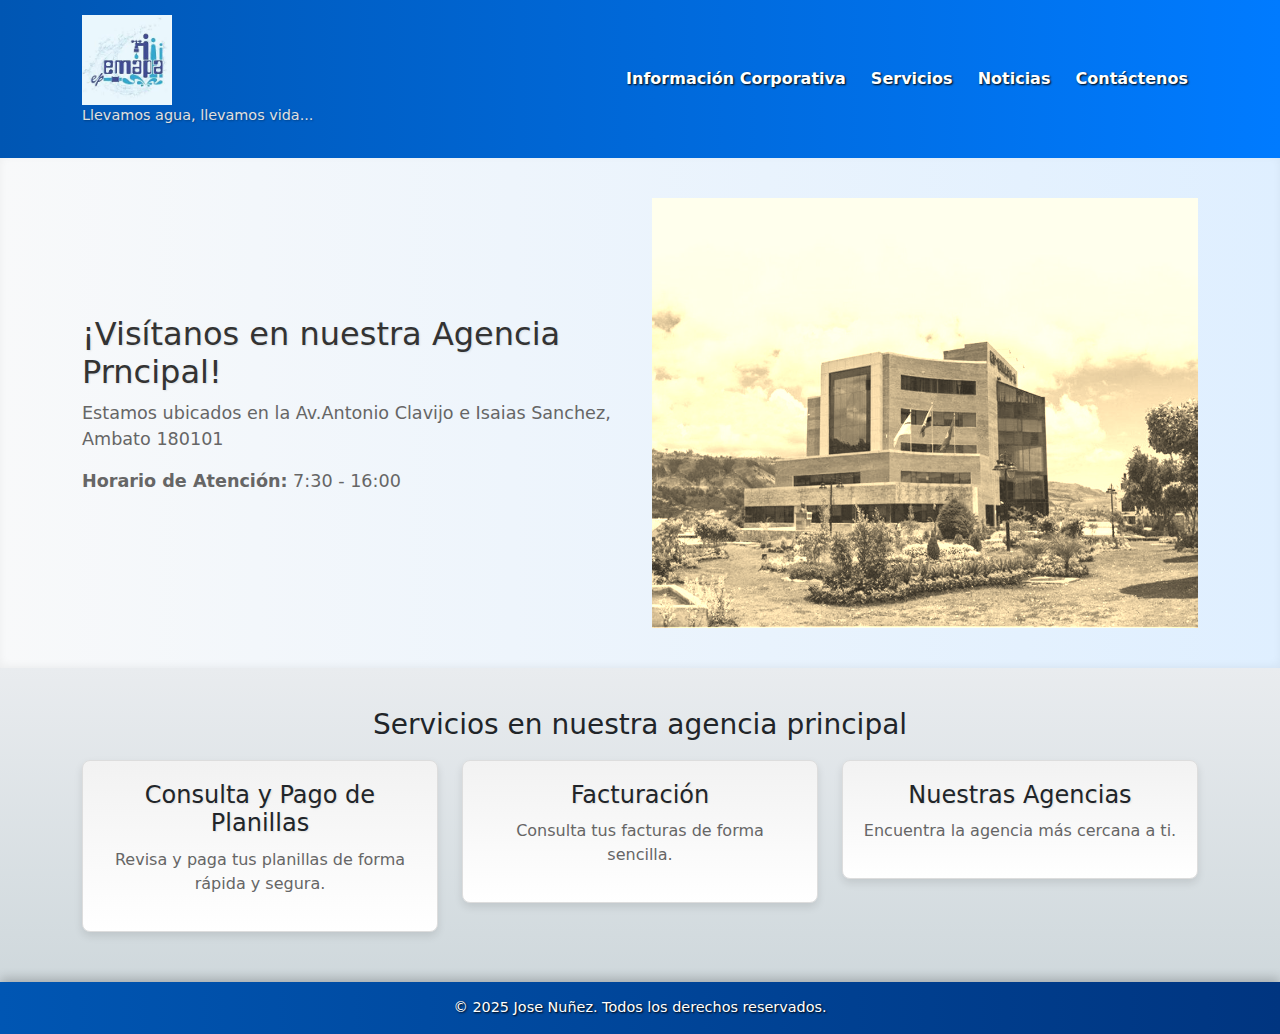
<file: index.html>
<!DOCTYPE html>
<html lang="es">
<head>
  <meta charset="UTF-8">
  <meta name="viewport" content="width=device-width, initial-scale=1.0">
  <title>EMAPA - Página de principal</title>
  <link href="https://cdn.jsdelivr.net/npm/bootstrap@5.3.0/dist/css/bootstrap.min.css" rel="stylesheet"> <!--Es una libreria de css-->
  <link rel="stylesheet" href="estilos.css">
</head>
<body>
  <header class="header">
    <div class="container d-flex justify-content-between align-items-center">
      <div class="logo">
        <img src="descarga.jpg" alt="EMAPA logo" class="logo-imp">
        <p class="slogan">Llevamos agua, llevamos vida...</p>
      </div>
      <nav class="menu">
        <a href="información.html">Información Corporativa</a>
        <a href="servicios.html">Servicios</a>
        <a href="noticias.html">Noticias</a>
        <a href="contactenos.html">Contáctenos</a>
      </nav>
    </div>
  </header>
  <div class="hero-section">
    <div class="container">
      <div class="row align-items-center">
        <div class="col-md-6 text-center text-md-start">
          <h2>¡Visítanos en nuestra Agencia Prncipal!</h2>
          <p>Estamos ubicados en la Av.Antonio Clavijo e Isaias Sanchez, Ambato 180101</p>
          <p><strong>Horario de Atención:</strong> 7:30 - 16:00</p>
        </div>
        <div class="col-md-6 text-center">
          <img id="filtro1" src="157.jpeg" alt="Agencia Sur" class="img-fluid">
        </div>
      </div>
    </div>
  </div>
  <section class="services-section">
    <div class="container text-center">
      <h3>Servicios en nuestra agencia principal</h3>
      <div class="row">
        <div class="col-md-4">
          <div class="service-card">
            <h4>Consulta y Pago de Planillas</h4>
            <p>Revisa y paga tus planillas de forma rápida y segura.</p>
          </div>
        </div>
        <div class="col-md-4">
          <div class="service-card">
            <h4>Facturación</h4>
            <p>Consulta tus facturas de forma sencilla.</p>
          </div>
        </div>
        <div class="col-md-4">
          <div class="service-card">
            <h4>Nuestras Agencias</h4>
            <p>Encuentra la agencia más cercana a ti.</p>
          </div>
        </div>
      </div>
    </div>
  </section>
  <footer class="footer">
    <div class="container text-center">
      <p>&copy; 2025 Jose Nuñez. Todos los derechos reservados.</p>
    </div>
  </footer>
  <script src="https://cdn.jsdelivr.net/npm/bootstrap@5.3.0/dist/js/bootstrap.bundle.min.js"></script> <!--Sirve para caragar las funcionalidades de la libreria-->
</body>
</html>
</file>
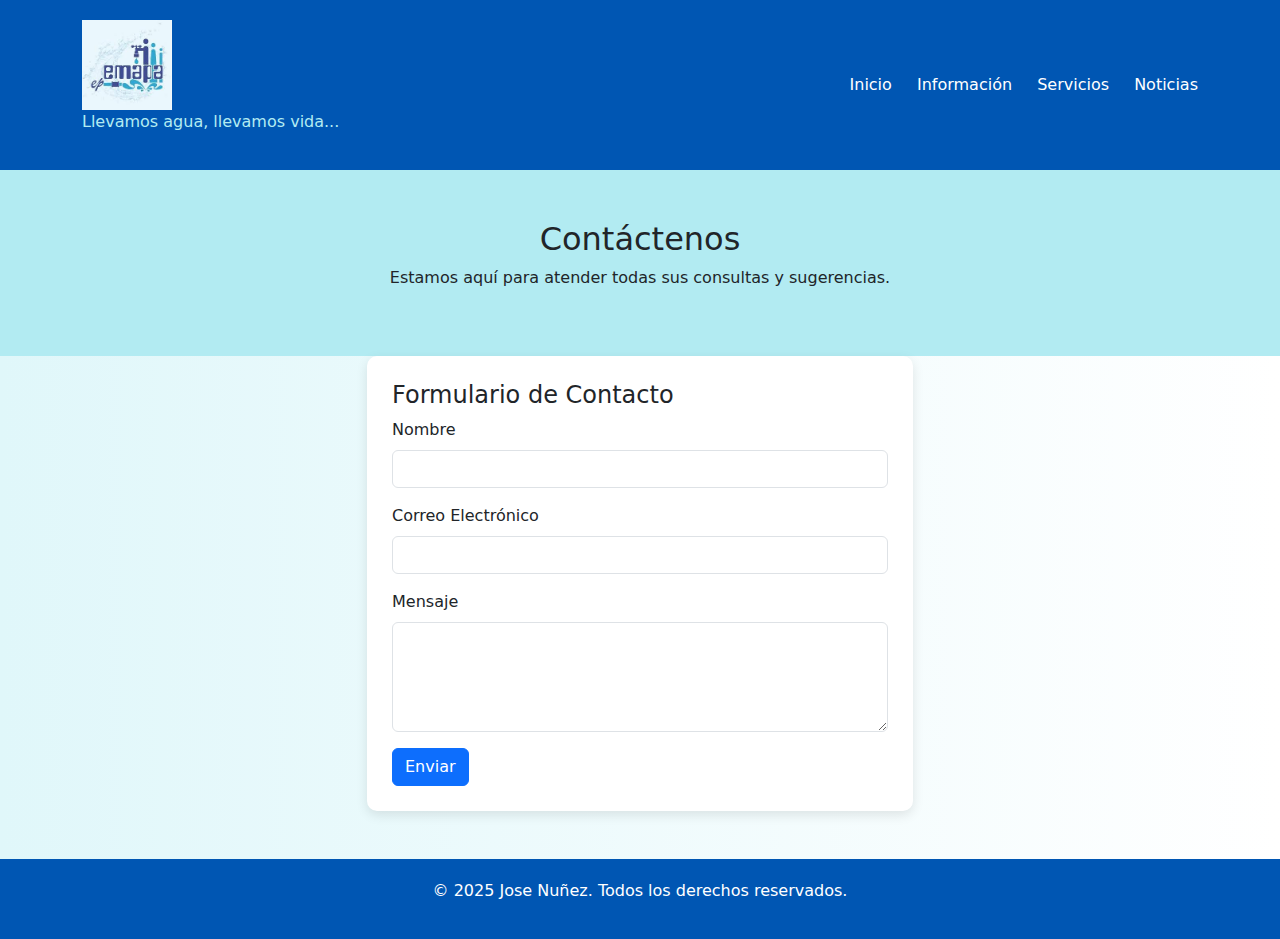
<file: contactenos.html>
<!DOCTYPE html>
<html lang="es">
<head>
  <meta charset="UTF-8">
  <meta name="viewport" content="width=device-width, initial-scale=1">
  <title>Contáctenos - EMAPA</title>
  <link rel="stylesheet" href="estilos5.css">
  <link href="https://cdn.jsdelivr.net/npm/bootstrap@5.3.0/dist/css/bootstrap.min.css" rel="stylesheet">
</head>
<body>
<header class="header">
  <div class="container d-flex justify-content-between align-items-center">
    <div class="logo">
      <img src="descarga.jpg" alt="EMAPA logo" class="logo-imp">
      <p class="slogan">Llevamos agua, llevamos vida...</p>
    </div>
    <nav class="menu">
      <a href="index.html">Inicio</a>
      <a href="información.html">Información</a>
      <a href="servicios.html">Servicios</a>
      <a href="noticias.html">Noticias</a>
    </nav>
  </div>
</header>
<section class="hero-section">
    <div class="container text-center">
      <h2>Contáctenos</h2>
      <p>Estamos aquí para atender todas sus consultas y sugerencias.</p>
    </div>
  </section>
  <section class="services-section">
    <div class="container">
      <div class="row justify-content-center">
        <div class="col-md-6">
            <div class="service-card">
              <h4>Formulario de Contacto</h4>
              <form>
                <div class="mb-3">
                  <label for="nombre" class="form-label">Nombre</label>
                  <input type="text" class="form-control" id="nombre" required>
                </div>
                <div class="mb-3">
                  <label for="correo" class="form-label">Correo Electrónico</label>
                  <input type="email" class="form-control" id="correo" required>
                </div>
                <div class="mb-3">
                  <label for="mensaje" class="form-label">Mensaje</label>
                  <textarea class="form-control" id="mensaje" rows="4" required></textarea>
                </div>
                <button type="submit" class="btn btn-primary">Enviar</button>
              </form>
            </div>
          </div>
        </div>
      </div>
    </section>
<footer class="footer mt-5">
    <div class="container text-center">
      <p>&copy; 2025 Jose Nuñez. Todos los derechos reservados.</p>
    </div>
  </footer>
</body>
</html>
</file>
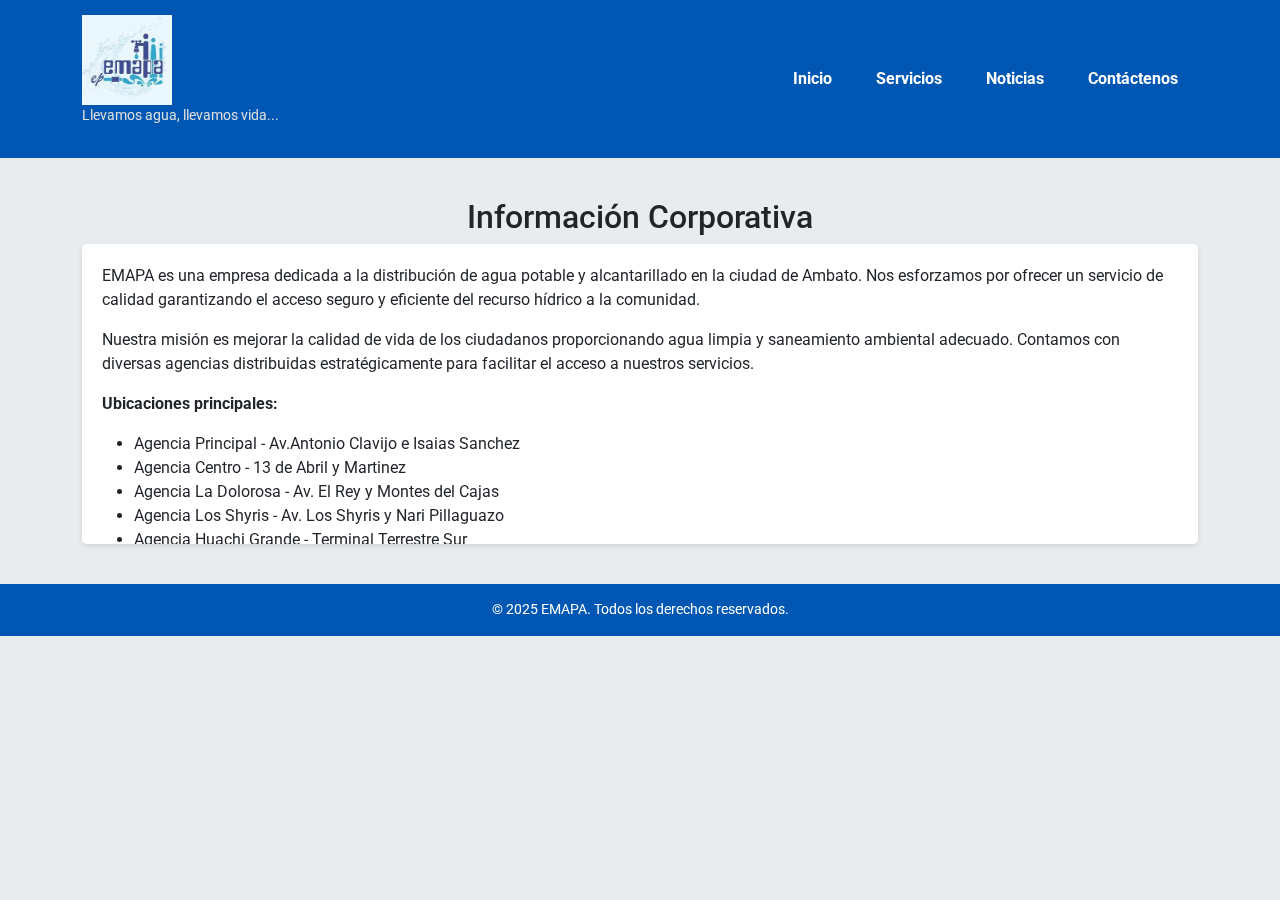
<file: información.html>
<!DOCTYPE html>
<html lang="es">
<head>
  <meta charset="UTF-8">
  <meta name="viewport" content="width=device-width, initial-scale=1.0">
  <title>EMAPA - Información</title>
  <link href="https://cdn.jsdelivr.net/npm/bootstrap@5.3.0/dist/css/bootstrap.min.css" rel="stylesheet">
  <link rel="stylesheet" href="estilos2.css">
</head>
<body>
  <header class="header">
    <div class="container d-flex justify-content-between align-items-center">
      <div class="logo">
        <img src="descarga.jpg" alt="EMAPA logo" class="logo-imp">
        <p class="slogan">Llevamos agua, llevamos vida...</p>
      </div>
      <nav class="menu">
        <a href="index.html">Inicio</a>
        <a href="servicios.html">Servicios</a>
        <a href="noticias.html">Noticias</a>
        <a href="contactenos.html">Contáctenos</a>
      </nav>
    </div>
  </header>
  <div class="info-section">
    <div class="container">
      <h2 class="text-center">Información Corporativa</h2>
      <div class="info-content">
        <p>
          EMAPA es una empresa dedicada a la distribución de agua potable y alcantarillado en la ciudad de Ambato. Nos esforzamos por ofrecer un servicio de calidad garantizando el acceso seguro y eficiente del recurso hídrico a la comunidad.
        </p>
        <p>
          Nuestra misión es mejorar la calidad de vida de los ciudadanos proporcionando agua limpia y saneamiento ambiental adecuado. Contamos con diversas agencias distribuidas estratégicamente para facilitar el acceso a nuestros servicios.
        </p>
        <p>
          <strong>Ubicaciones principales:</strong>
        </p>
        <ul>
          <li>Agencia Principal - Av.Antonio Clavijo e Isaias Sanchez</li>
          <li>Agencia Centro - 13 de Abril y Martinez</li>
          <li>Agencia La Dolorosa - Av. El Rey y Montes del Cajas</li>
          <li>Agencia Los Shyris - Av. Los Shyris y Nari Pillaguazo</li>
          <li>Agencia Huachi Grande - Terminal Terrestre Sur</li>
          <li>Agencia Mercado Colón - Calle Colón y Maldonado</li> 
        </ul>
        <p>
          Trabajamos continuamente en proyectos de mejoramiento y ampliación de la red de agua potable. ¡Gracias por confiar en nosotros! Nuestro compromiso es seguir creciendo junto a ustedes.
        </p>
        <p>
          Actualmente llevamos a cabo campañas de concienciación sobre el cuidado del agua, promoviendo el uso responsable 
          del recurso hídrico en hogares, escuelas y empresas. Además, ofrecemos programas educativos y talleres para niños y jóvenes
          sobre la importancia del agua y el medio ambiente.
        </p>
        <p>
          EMAPA cuenta con laboratorios de control de calidad de última tecnología para asegurar que el agua que distribuimos cumple con 
          los más altos estándares de pureza y potabilidad. 
          Nuestro equipo técnico realiza monitoreos constantes de las fuentes y redes de distribución para detectar y corregir cualquier inconveniente de manera inmediata.
        </p>
        <p>
          Nos enorgullecemos de ser parte activa en el desarrollo sostenible de nuestra ciudad, trabajando de la mano con autoridades locales, 
          instituciones educativas y organizaciones comunitarias. Nuestra visión es convertirnos en una empresa modelo en la gestión integral del recurso hídrico, 
          no solo en Ambato sino también a nivel nacional.
        </p>
        <p>
          Seguimos comprometidos con la innovación tecnológica, invirtiendo en sistemas inteligentes de monitoreo, detección de fugas y gestión eficiente de la demanda de agua.
          En EMAPA, creemos firmemente que el acceso al agua potable es un derecho humano fundamental y luchamos día a día por garantizarlo para todos nuestros ciudadanos.
        </p>
        <p>
          ¡EMAPA, llevando agua, llevando vida a cada hogar ambateño!
        </p>
      </div>
    </div>
  </div>
  <footer class="footer">
    <div class="container text-center">
      <p>&copy; 2025 EMAPA. Todos los derechos reservados.</p>
    </div>
  </footer>
  <script src="https://cdn.jsdelivr.net/npm/bootstrap@5.3.0/dist/js/bootstrap.bundle.min.js"></script>
</body>
</html>
</file>
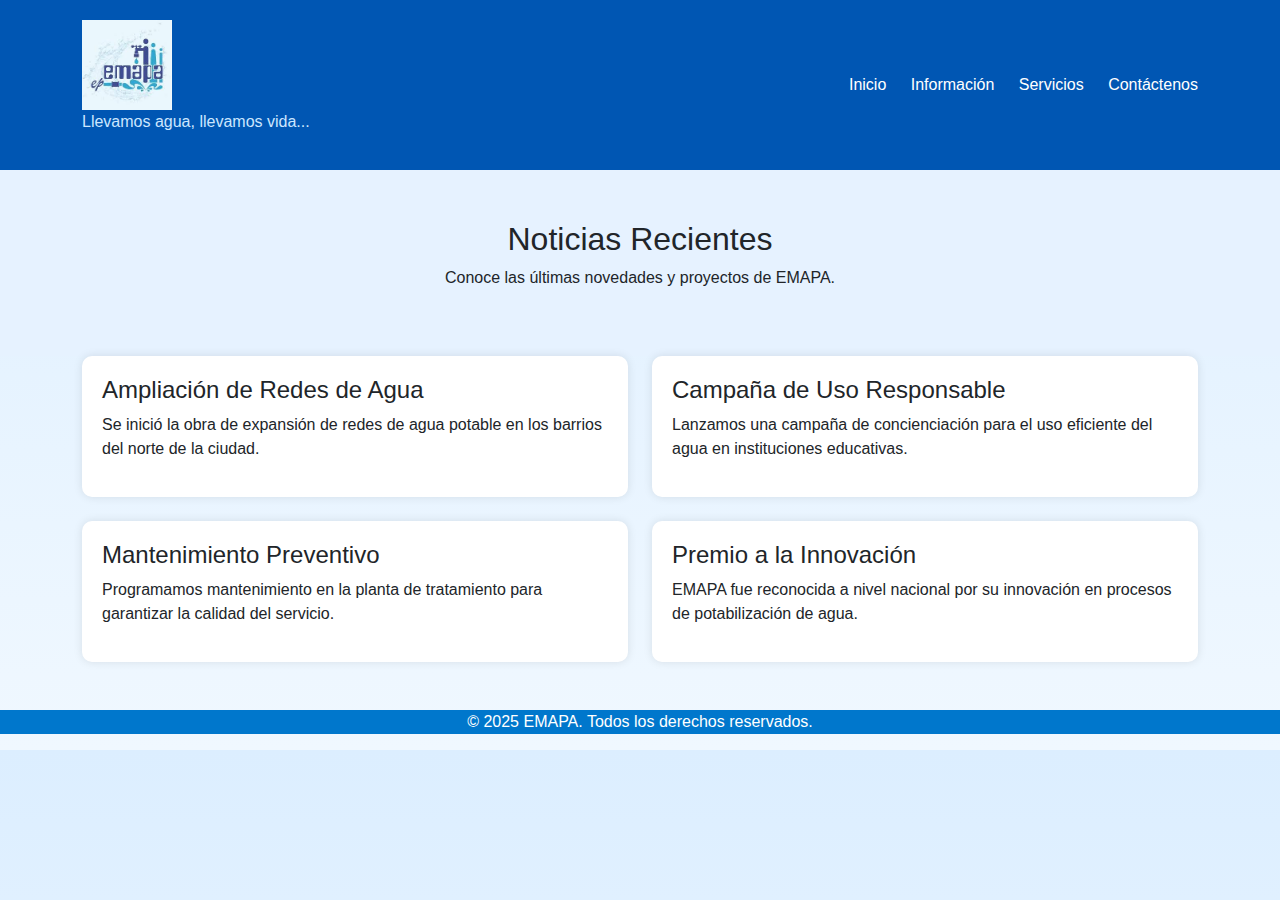
<file: noticias.html>
<!DOCTYPE html>
<html lang="es">
<head>
  <meta charset="UTF-8">
  <meta name="viewport" content="width=device-width, initial-scale=1">
  <title>Noticias - EMAPA</title>
  <link href="https://cdn.jsdelivr.net/npm/bootstrap@5.3.0/dist/css/bootstrap.min.css" rel="stylesheet">
  <link rel="stylesheet" href="estilos4.css">
</head>
<body>
<header class="header">
  <div class="container d-flex justify-content-between align-items-center">
    <div class="logo">
    <img src="descarga.jpg" alt="EMAPA logo" class="logo-imp">
      <p class="slogan">Llevamos agua, llevamos vida...</p>
    </div>
    <nav class="menu">
      <a href="index.html">Inicio</a>
      <a href="información.html">Información</a>
      <a href="servicios.html">Servicios</a>
      <a href="contactenos.html">Contáctenos</a>
    </nav>
  </div>
</header>
<section class="hero-section">
  <div class="container text-center">
    <h2>Noticias Recientes</h2>
    <p>Conoce las últimas novedades y proyectos de EMAPA.</p>
  </div>
</section>
<section class="services-section">
  <div class="container">
    <div class="row g-4">
      <div class="col-md-6">
        <div class="service-card">
          <h4>Ampliación de Redes de Agua</h4>
          <p>Se inició la obra de expansión de redes de agua potable en los barrios del norte de la ciudad.</p>
        </div>
      </div>
      <div class="col-md-6">
        <div class="service-card">
          <h4>Campaña de Uso Responsable</h4>
          <p>Lanzamos una campaña de concienciación para el uso eficiente del agua en instituciones educativas.</p>
        </div>
      </div>
      <div class="col-md-6">
        <div class="service-card">
          <h4>Mantenimiento Preventivo</h4>
          <p>Programamos mantenimiento en la planta de tratamiento para garantizar la calidad del servicio.</p>
        </div>
      </div>
      <div class="col-md-6">
        <div class="service-card">
          <h4>Premio a la Innovación</h4>
          <p>EMAPA fue reconocida a nivel nacional por su innovación en procesos de potabilización de agua.</p>
        </div>
      </div>
    </div>
  </div>
</section>
<footer class="footer mt-5">
  <div class="container text-center">
    <p>&copy; 2025 EMAPA. Todos los derechos reservados.</p>
  </div>
</footer>
</body>
</html>
</file>
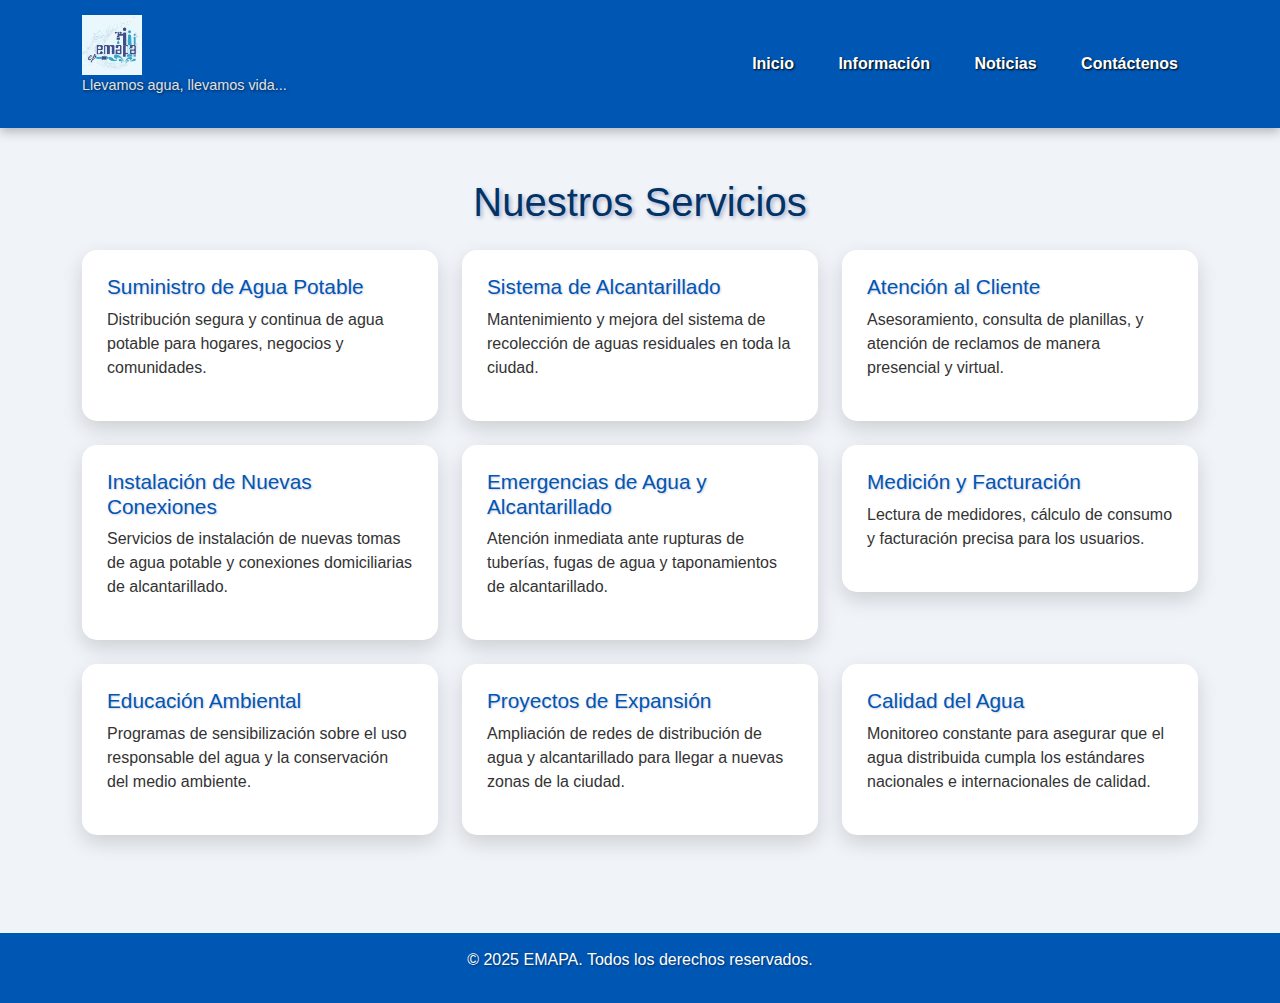
<file: servicios.html>
<!DOCTYPE html>
<html lang="es">
<head>
  <meta charset="UTF-8" />
  <meta name="viewport" content="width=device-width, initial-scale=1.0"/>
  <title>EMAPA - Servicios</title>
  <link rel="stylesheet" href="https://cdn.jsdelivr.net/npm/bootstrap@5.3.0/dist/css/bootstrap.min.css"/>
  <link rel="stylesheet" href="estilos3.css" />
</head>
<body>
  <header class="header">
    <div class="container d-flex justify-content-between align-items-center">
      <div class="logo">
        <img src="descarga.jpg" alt="EMAPA Logo" class="logo-img">
        <p class="slogan">Llevamos agua, llevamos vida...</p>
      </div>
      <nav class="menu">
        <a href="index.html">Inicio</a>
        <a href="información.html">Información</a>
        <a href="noticias.html">Noticias</a>
        <a href="contactenos.html">Contáctenos</a>
      </nav>
    </div>
  </header>
  <section class="servicios-section">
    <div class="container">
      <h2 class="text-center mb-4">Nuestros Servicios</h2>
      <div class="row g-4">
        <div class="col-md-4">
          <div class="servicio-card">
            <h5>Suministro de Agua Potable</h5>
            <p>Distribución segura y continua de agua potable para hogares, negocios y comunidades.</p>
          </div>
        </div>
        <div class="col-md-4">
          <div class="servicio-card">
            <h5>Sistema de Alcantarillado</h5>
            <p>Mantenimiento y mejora del sistema de recolección de aguas residuales en toda la ciudad.</p>         
        </div>
        </div>
        <div class="col-md-4">
          <div class="servicio-card">
            <h5>Atención al Cliente</h5>
            <p>Asesoramiento, consulta de planillas, y atención de reclamos de manera presencial y virtual.</p>
          </div>
        </div>
        <div class="col-md-4">
          <div class="servicio-card">
            <h5>Instalación de Nuevas Conexiones</h5>
            <p>Servicios de instalación de nuevas tomas de agua potable y conexiones domiciliarias de alcantarillado.</p>
          </div>
        </div>
        <div class="col-md-4">
          <div class="servicio-card">
            <h5>Emergencias de Agua y Alcantarillado</h5>
            <p>Atención inmediata ante rupturas de tuberías, fugas de agua y taponamientos de alcantarillado.</p>
          </div>
        </div>
        <div class="col-md-4">
          <div class="servicio-card">
            <h5>Medición y Facturación</h5>
            <p>Lectura de medidores, cálculo de consumo y facturación precisa para los usuarios.</p>
          </div>
        </div> 
        <div class="col-md-4">
          <div class="servicio-card">
            <h5>Educación Ambiental</h5>
            <p>Programas de sensibilización sobre el uso responsable del agua y la conservación del medio ambiente.</p>
          </div>
        </div>
        <div class="col-md-4">
          <div class="servicio-card">
            <h5>Proyectos de Expansión</h5>
            <p>Ampliación de redes de distribución de agua y alcantarillado para llegar a nuevas zonas de la ciudad.</p>
          </div>
        </div>
        <div class="col-md-4">
          <div class="servicio-card">
            <h5>Calidad del Agua</h5>
            <p>Monitoreo constante para asegurar que el agua distribuida cumpla los estándares nacionales e internacionales de calidad.</p>
          </div>
        </div>  
      </div>
    </div> 
  </section>
  <footer class="footer mt-5">
    <div class="container text-center">
      <p>&copy; 2025 EMAPA. Todos los derechos reservados.</p>
    </div>
  </footer>
  <script src="https://cdn.jsdelivr.net/npm/bootstrap@5.3.0/dist/js/bootstrap.bundle.min.js"></script>
</body>
</html>
</file>
<file: estilos.css>
.header {
  background: linear-gradient(to right, #0056b3, #007bff);
  padding: 15px 0;
  box-shadow: 0 4px 8px rgba(0,0,0,0.2);
}

#filtro1{
  filter: sepia(1);
}

.logo-imp {
  height: 90px;
  display: block;
}

.header .logo h1 {
  margin: 0;
  color: #fff;
  font-size: 1.5rem;
  text-shadow: 1px 1px 2px #000;
}

.header .logo .slogan {
  color: #e0e0e0;
  font-size: 0.9rem;
  text-shadow: 1px 1px 2px rgba(0,0,0,0.3);
}

.header .menu a {
  color: #fff;
  margin: 0 10px;
  text-decoration: none;
  font-weight: bold;
  text-shadow: 1px 1px 2px #000;
}

.header .menu a:hover {
  text-decoration: underline;
}

.hero-section {
  background: linear-gradient(to right, #f8f9fa, #dfefff);
  padding: 40px 0;
  box-shadow: inset 0 -2px 8px rgba(0, 0, 0, 0.05);
}

.hero-section h2 {
  font-size: 2rem;
  color: #333;
  text-shadow: 1px 1px 2px rgba(0,0,0,0.1);
}

.hero-section p {
  font-size: 1.1rem;
  color: #666;
}

.services-section {
  background: linear-gradient(to bottom, #e9ecef, #cfd8dc);
  padding: 40px 0;
}

.service-card {
  background: linear-gradient(to top, #ffffff, #f2f2f2);
  border: 1px solid #ddd;
  border-radius: 8px;
  padding: 20px;
  margin: 10px 0;
  text-align: center;
  box-shadow: 0 4px 8px rgba(0,0,0,0.1);
  transition: transform 0.3s;
}

.service-card:hover {
  transform: translateY(-5px);
  box-shadow: 0 6px 12px rgba(0,0,0,0.15);
}

.service-card h4 {
  margin-bottom: 10px;
  text-shadow: 1px 1px 2px rgba(0,0,0,0.1);
}

.service-card p {
  color: #666;
  margin-bottom: 15px;
}

.footer {
  background: linear-gradient(to right, #0056b3, #003580);
  color: white;
  padding: 15px 0;
  box-shadow: 0 -4px 10px rgba(0,0,0,0.2);
}

.footer p {
  margin: 0;
  font-size: 0.9rem;
  text-shadow: 1px 1px 2px #000;
}
</file>
<file: estilos5.css>
body {
    font-family: 'Segoe UI', sans-serif;
    background: linear-gradient(to right, #e0f7fa, #ffffff);
    margin: 0;
    padding: 0;
}

.header {
    background-color: #0056b3;
    padding: 20px;
}

.logo-imp {
    height: 90px;
    display: block;
  }

.header .logo h1 {
    color: #fff;
}

.header .slogan {
    color: #b2ebf2;
}

.menu a {
    color: #fff;
    margin-left: 20px;
    text-decoration: none;
}

.menu a:hover {
    text-decoration: underline;
}

.hero-section {
    background: #b2ebf2;
    padding: 50px 0;
}

.services-section .service-card {
    background: #ffffff;
    border-radius: 10px;
    padding: 25px;
    box-shadow: 0 4px 12px rgba(0,0,0,0.1);
    transition: transform 0.3s;
}

.services-section .service-card:hover {
    transform: translateY(-5px);
}

.footer {
    background-color: #0056b3;
    color: #fff;
    padding: 20px;
}

form .form-control {
    border-radius: 8px;
}
</file>
<file: estilos2.css>
@import url('https://fonts.googleapis.com/css2?family=Roboto:wght@300;400&display=swap');

body {
  font-family: 'Roboto', sans-serif;
  background-color: #e9ecef;
}

.header {
  background-color: #0056b3;
  padding: 15px 0;
}

.logo-imp {
  height: 90px;
  display: block;
}

.header .logo .slogan {
  color: #e0e0e0;
  font-size: 0.9rem;
}

.header .menu a {
  color: #fff;
  margin: 0 10px;
  text-decoration: none;
  font-weight: bold;
  padding: 5px 10px;
}

.header .menu a.active {
  background: white;
  color: #0056b3;
  border-radius: 5px;
  font-weight: bold;
}

.info-section {
  padding: 40px 0;
}

.info-content {
  max-height: 300px;
  overflow-y: auto;
  padding: 20px;
  background: #fff;
  border-radius: 5px;
  box-shadow: 0 2px 5px rgba(0, 0, 0, 0.1);
}

.footer {
  background-color: #0056b3;
  color: white;
  padding: 15px 0;
}

.footer p {
  margin: 0;
  font-size: 0.9rem;
}
</file>
<file: estilos4.css>
body {
    font-family: Arial, sans-serif;
    background: linear-gradient(to bottom, #dceeff, #f0f8ff);
    margin: 0;
    padding: 0;
}

.header {
    background-color: #0056b3;
    padding: 20px;
}

.logo-imp {
    height: 90px;
    display: block;
  }
  
.header .logo h1 {
    color: #fff;
}

.header .slogan {
    color: #cce6ff;
}

.menu a {
    color: #fff;
    margin-left: 20px;
    text-decoration: none;
}

.menu a:hover {
    text-decoration: underline;
}

.hero-section {
    background: #e6f2ff;
    padding: 50px 0;
}

.services-section .service-card {
    background: #ffffff;
    border-radius: 10px;
    padding: 20px;
    box-shadow: 0 0 10px rgba(0,0,0,0.1);
    transition: transform 0.3s;
}

.services-section .service-card:hover {
    transform: translateY(-5px);
}

.footer {
    background-color: #0077cc;
    color: #fff;
    padding: 20px;
}
</file>
<file: estilos3.css>
body {
    background-color: #f0f4f8;
    font-family: 'Segoe UI', sans-serif;
    margin: 0;
    padding: 0;
  }
  
  .header {
    background-color: #0056b3;
    padding: 15px 0;
    box-shadow: 0 4px 10px rgba(0, 0, 0, 0.25);
  }
  
  .logo-img {
    height: 60px;
  }
  
  .slogan {
    color: #e0e0e0;
    font-size: 0.9rem;
    text-shadow: 1px 1px 3px rgba(0,0,0,0.6);
  }
  .menu a {
    color: #fff;
    margin: 0 10px;
    text-decoration: none;
    font-weight: bold;
    padding: 5px 10px;
    text-shadow: 1px 1px 2px #000;
    transition: background 0.3s, color 0.3s;
  }
  
  .menu a.active {
    background-color: white;
    color: #0056b3;
    border-radius: 5px;
  }
  
  .menu a:hover {
    background-color: #fff;
    color: #0056b3;
    border-radius: 5px;
  }
  
  .servicios-section {
    padding: 50px 20px;
  } 

  .servicios-section h2 {
    text-align: center;
    margin-bottom: 40px;
    text-shadow: 2px 2px 4px rgba(0, 0, 100, 0.3);
    font-size: 2.5rem;
    color: #003366;
  }
  
  .servicio-card {
    background-color: #ffffff;
    padding: 25px;
    border-radius: 15px;
    box-shadow: 0 8px 20px rgba(0, 0, 0, 0.15);
    transition: transform 0.3s ease, box-shadow 0.3s ease;
  }
  
  .servicio-card h5 {
    font-size: 1.3rem;
    color: #0056b3;
    text-shadow: 1px 1px 2px rgba(0, 0, 100, 0.2);
  }
  
  .servicio-card p {
    color: #333;
  }

  .servicio-card:hover {
    transform: translateY(-8px);
    box-shadow: 0 12px 25px rgba(0, 0, 0, 0.25);
  }
  
  .footer {
    background-color: #0056b3;
    color: white;
    padding: 15px 0;
    text-align: center;
    text-shadow: 1px 1px 2px rgba(0,0,0,0.4);
    box-shadow: 0 -4px 10px rgba(0, 0, 0, 0.2);
  }
</file>
